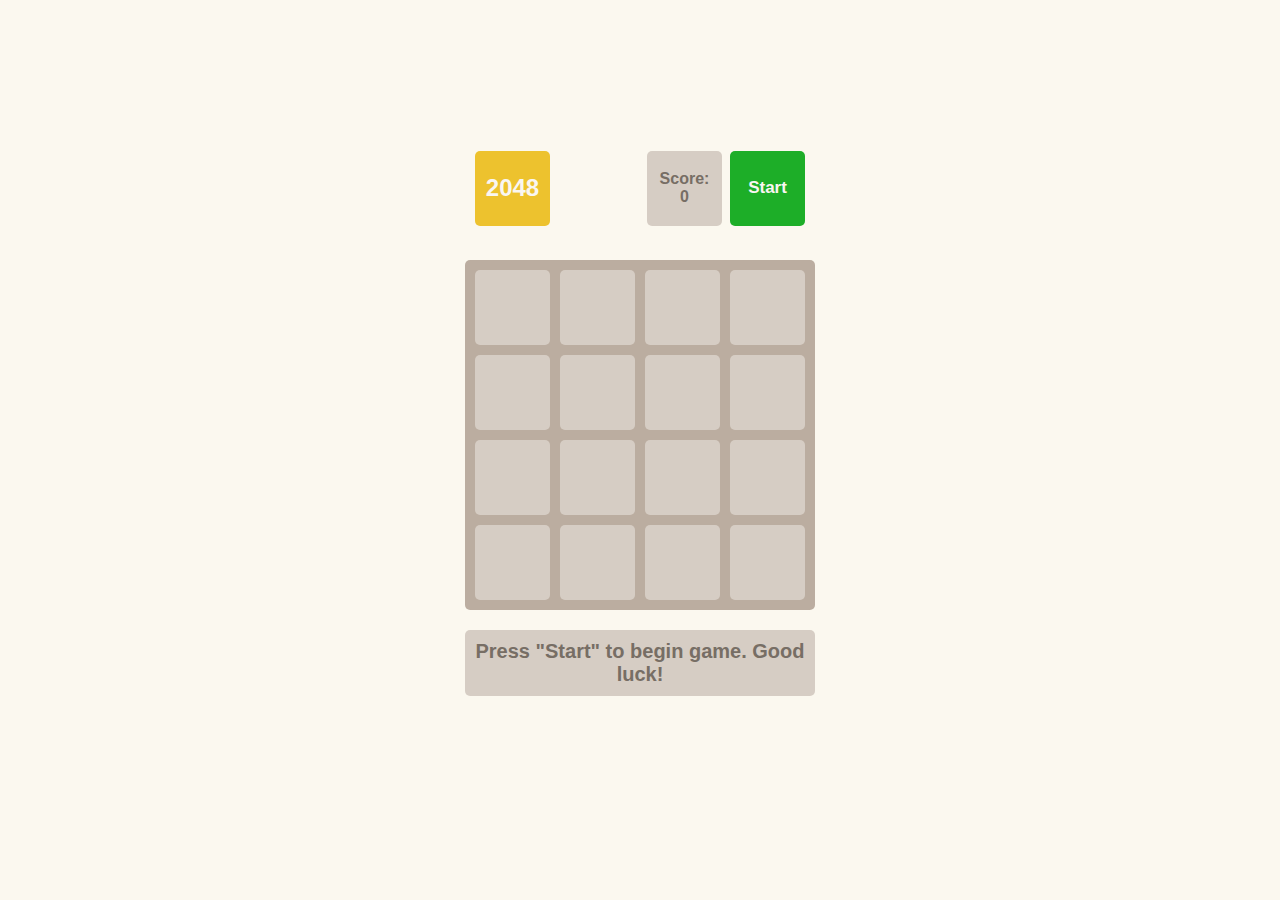
<file: index.html>
<!DOCTYPE html><html lang="en"><head><meta charset="utf-8"><meta name="viewport" content="width=device-width, initial-scale=1.0"><title>2048</title><link rel="stylesheet" href="index.89f41fc6.css"><link rel="icon" type="image/x-icon" href="favIcon.526a2666.png"></head><body> <div class="container"> <div class="game-header"> <h1>2048</h1> <div class="controls"> <p class="info"> Score: <span class="game-score">0</span> </p> <button id="start-button" class="button start">Start</button> </div> </div> <table id="game-field" class="game-field"> <tbody> <tr class="field-row"> <td class="field-cell"></td> <td class="field-cell"></td> <td class="field-cell"></td> <td class="field-cell"></td> </tr> <tr class="field-row"> <td class="field-cell"></td> <td class="field-cell"></td> <td class="field-cell"></td> <td class="field-cell"></td> </tr> <tr class="field-row"> <td class="field-cell"></td> <td class="field-cell"></td> <td class="field-cell"></td> <td class="field-cell"></td> </tr> <tr class="field-row"> <td class="field-cell"></td> <td class="field-cell"></td> <td class="field-cell"></td> <td class="field-cell"></td> </tr> </tbody> </table> <div class="message-container"> <p id="message-lose" class="hidden message message-lose">You lose! Restart the game?</p> <p id="message-win" class="hidden message message-win">Winner! Congrats! You did it!</p> <p id="message-start" class="message message-start">Press "Start" to begin game. Good luck!</p> </div> </div> <script src="index.47b09ab7.js"></script> </body></html>
</file>
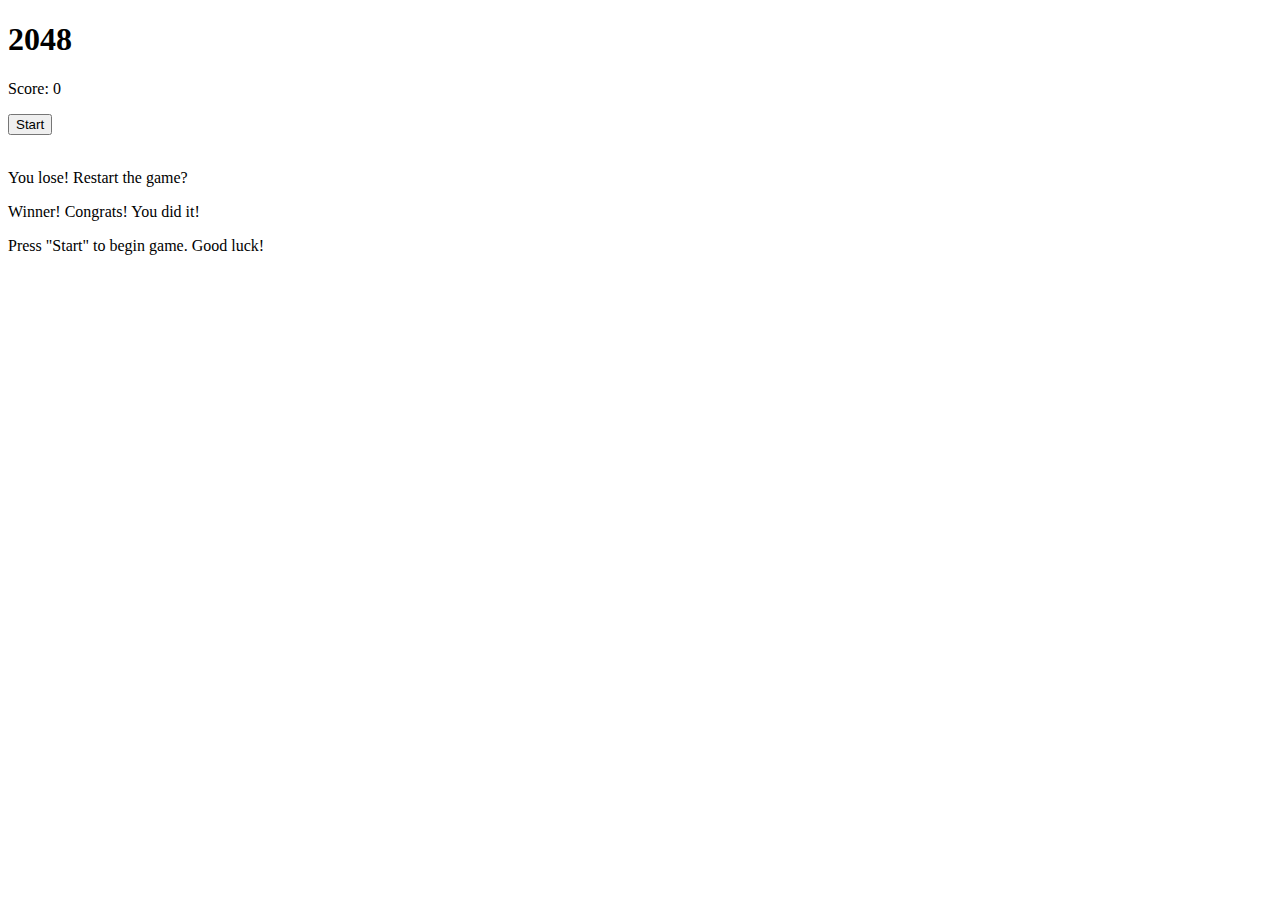
<file: src/index.html>
<!DOCTYPE html>
<html lang="en">
  <head>
    <meta charset="UTF-8">
    <meta name="viewport" content="width=device-width, initial-scale=1.0">
    <title>2048</title>
    <link rel="stylesheet" href="./styles/main.scss">
    <link
      rel="icon"
      type="image/x-icon"
      href="./images/favIcon.png"
    >
  </head>

  <body>
    <div class="container">
      <div class="game-header">
        <h1>2048</h1>
        <div class="controls">
          <p class="info">
            Score: <span class="game-score">0</span>
          </p>
          <button id="start-button" class="button start">Start</button>
        </div>
      </div>

      <table id="game-field" class="game-field">
        <tbody>
          <tr class="field-row">
            <td class="field-cell"></td>
            <td class="field-cell"></td>
            <td class="field-cell"></td>
            <td class="field-cell"></td>
          </tr>

          <tr class="field-row">
            <td class="field-cell"></td>
            <td class="field-cell"></td>
            <td class="field-cell"></td>
            <td class="field-cell"></td>
          </tr>

          <tr class="field-row">
            <td class="field-cell"></td>
            <td class="field-cell"></td>
            <td class="field-cell"></td>
            <td class="field-cell"></td>
          </tr>

          <tr class="field-row">
            <td class="field-cell"></td>
            <td class="field-cell"></td>
            <td class="field-cell"></td>
            <td class="field-cell"></td>
          </tr>
        </tbody>
      </table>

      <div class="message-container">
        <p id="message-lose" class="message message-lose hidden">You lose! Restart the game?</p>
        <p id="message-win" class="message message-win hidden">Winner! Congrats! You did it!</p>
        <p id="message-start" class="message message-start">Press "Start" to begin game. Good luck!</p>
      </div>
    </div>
    <script type="text/javascript" src="scripts/main.js"></script>
  </body>
</html>
</file>
<file: index.89f41fc6.css>
body{background:#fbf8ef;-ms-flex-pack:center;justify-content:center;-ms-flex-align:center;align-items:center;min-height:100vh;margin:0;font-family:sans-serif;font-size:24px;font-weight:900;display:-ms-flexbox;display:flex}.field-cell{color:#776e65;box-sizing:border-box;text-align:center;vertical-align:center;-webkit-user-select:none;-ms-user-select:none;user-select:none;background:#d6cdc4;border-radius:5px;width:75px;height:75px}.field-cell--2{background:#eee4da}.field-cell--4{background:#ede0c8}.field-cell--8{color:#f9f6f2;background:#f2b179}.field-cell--16{color:#f9f6f2;background:#f59563}.field-cell--32{color:#f9f6f2;background:#f67c5f}.field-cell--64{color:#f9f6f2;background:#f65e3b}.field-cell--128{color:#f9f6f2;background:#edcf72}.field-cell--256{color:#f9f6f2;background:#edcc61}.field-cell--512{color:#f9f6f2;background:#edc850}.field-cell--1024{color:#f9f6f2;background:#edc53f}.field-cell--2048{color:#f9f6f2;background:#edc22e}.game-field{border-spacing:10px;background:#bbada0;border-radius:5px}.game-header{box-sizing:border-box;-ms-flex-pack:justify;justify-content:space-between;width:100%;margin-bottom:24px;padding:10px;display:-ms-flexbox;display:flex}h1{color:#f9f6f2;box-sizing:border-box;background:#edc22e;border-radius:5px;-ms-flex-pack:center;justify-content:center;-ms-flex-align:center;align-items:center;width:75px;height:75px;margin:0;font-size:24px;display:-ms-flexbox;display:flex}.info{color:#776e65;box-sizing:border-box;background:#d6cdc4;border-radius:5px;-ms-flex-direction:column;flex-direction:column;-ms-flex-pack:center;justify-content:center;-ms-flex-align:center;align-items:center;width:75px;height:75px;margin:0 8px 0 0;font-size:16px;display:-ms-flexbox;display:flex}.controls{display:-ms-flexbox;display:flex}.button{cursor:pointer;color:#f9f6f2;border:none;border-radius:5px;width:75px;height:75px;font-family:sans-serif;font-size:16px;font-weight:700;transition:background .25s}.start{background:#1dae28;font-size:17px}.start:hover{background:#179921}.restart{background:#f87474}.restart:hover{background:#f55454}.message{box-sizing:border-box;color:#776e65;text-align:center;background:#d6cdc4;border-radius:5px;width:100%;padding:10px;font-size:20px}.hidden{display:none}.container{-ms-flex-direction:column;flex-direction:column;-ms-flex-align:center;align-items:center;width:350px;display:-ms-flexbox;display:flex}.message-win{color:#f9f6f2;background:#edc22e}.message-container{width:100%;height:150px}
/*# sourceMappingURL=index.89f41fc6.css.map */
</file>
